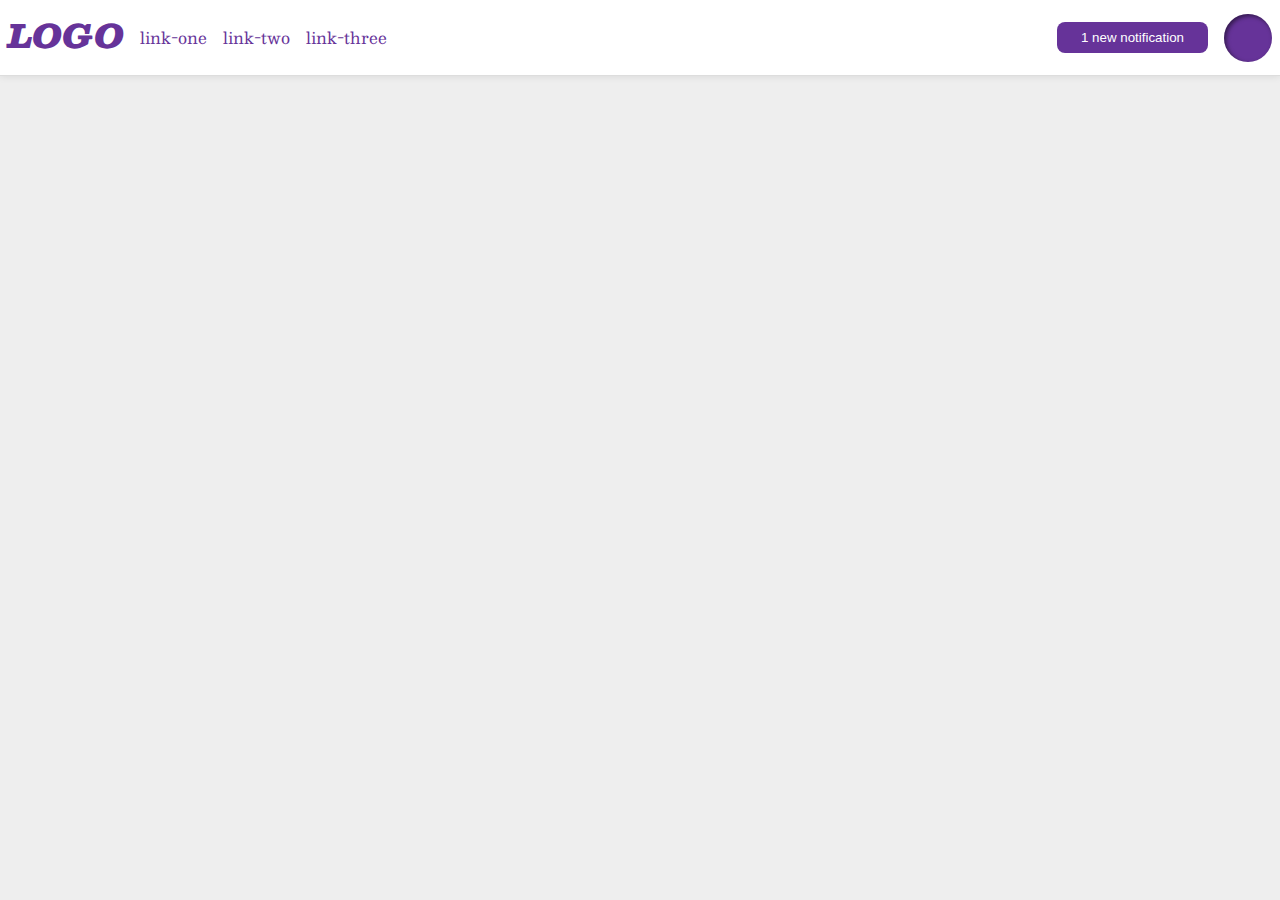
<file: flex/03-flex-header-2/index.html>
<!DOCTYPE html>
<html lang="en">
  <head>
    <meta charset="UTF-8">
    <meta http-equiv="X-UA-Compatible" content="IE=edge">
    <meta name="viewport" content="width=device-width, initial-scale=1.0">
    <title>Flex Header 2</title>
    <link rel="stylesheet" href="style.css">
  </head>
  <body>
    <div class="header">
      <div class="left">
        <div class="logo">
          LOGO
        </div>
        <ul class="links">
          <li><a href="https://google.com">link-one</a></li>
          <li><a href="https://google.com">link-two</a></li>
          <li><a href="https://google.com">link-three</a></li>
        </ul>
      </div>
      <div class="right">  
        <button class="notifications">
          1 new notification
        </button>
        <div class="profile-image"></div>
      </div>
    </div>
  </body>
</html>
</file>
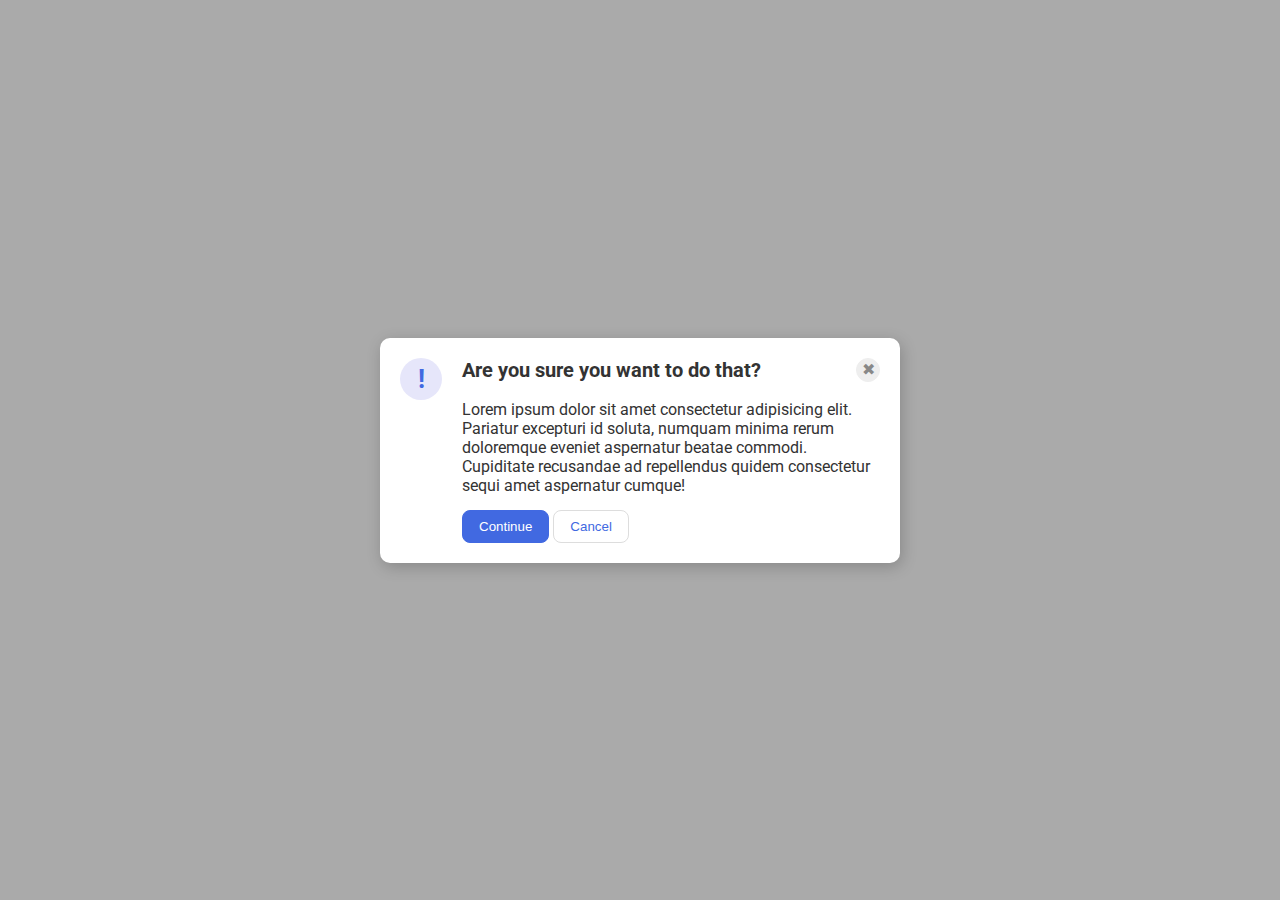
<file: flex/05-flex-modal/index.html>
<!DOCTYPE html>
<html lang="en">
  <head>
    <meta charset="UTF-8">
    <meta http-equiv="X-UA-Compatible" content="IE=edge">
    <meta name="viewport" content="width=device-width, initial-scale=1.0">
    <link rel="stylesheet" href="style.css">
    <title>Modal</title>
  </head>
  <body>
    <div class="modal">
      <div class="contents">
        <div class="upper">
          <div class="icon">!</div>
            <div class="header">Are you sure you want to do that?</div>
            <button class="close-button">✖</button>
        </div>
          <div class="lower">
            <div class="text">Lorem ipsum dolor sit amet consectetur adipisicing elit. Pariatur excepturi id soluta, numquam minima rerum doloremque eveniet aspernatur beatae commodi. Cupiditate recusandae ad repellendus quidem consectetur sequi amet aspernatur cumque!</div>
            <button class="continue">Continue</button>
            <button class="cancel">Cancel</button>
          </div>
      </div>
    </div>
  </body>
</html>
</file>
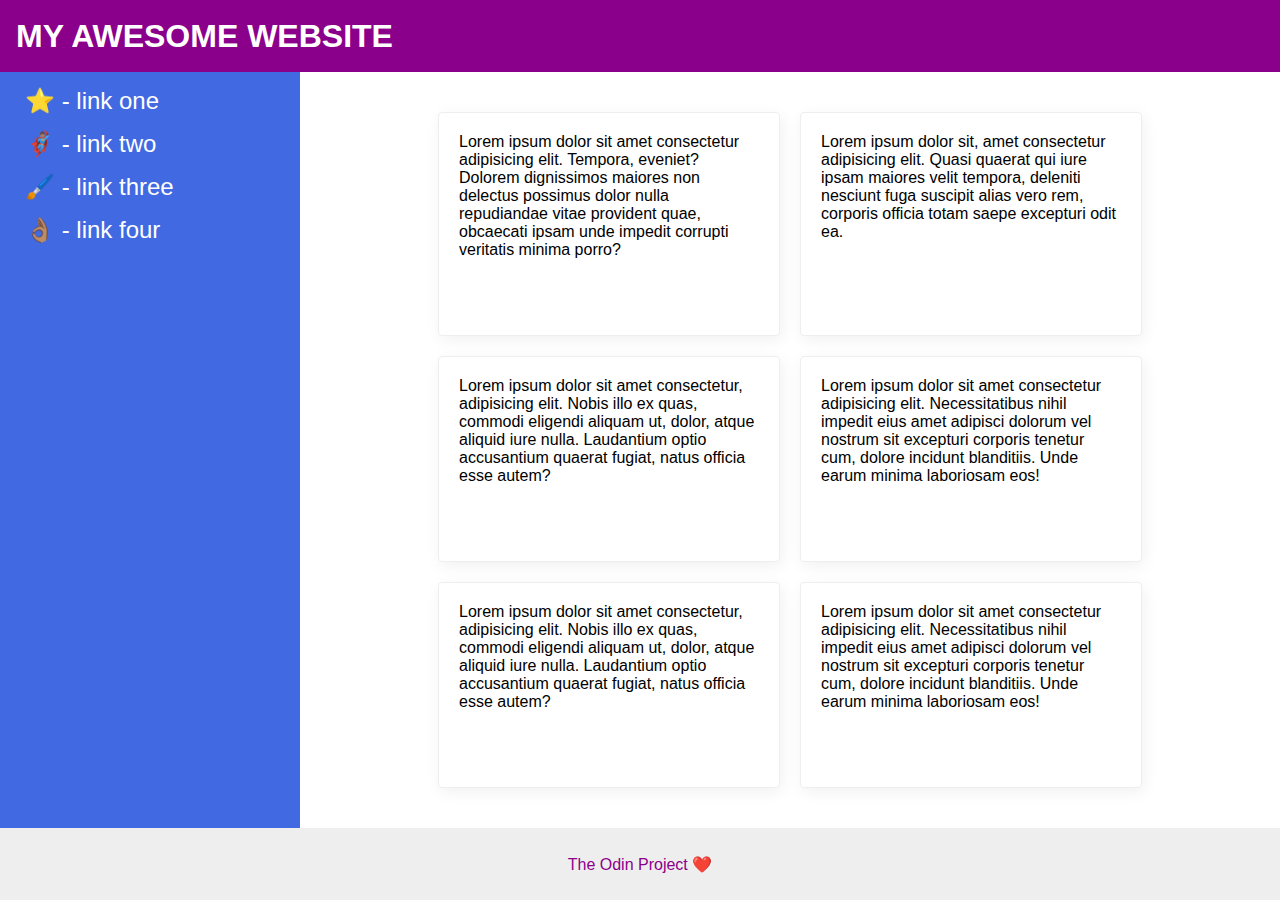
<file: flex/07-flex-layout-2/index.html>
<!DOCTYPE html>
<html lang="en">
  <head>
    <meta charset="UTF-8">
    <meta http-equiv="X-UA-Compatible" content="IE=edge">
    <meta name="viewport" content="width=device-width, initial-scale=1.0">
    <title>The Holy Grail</title>
    <link rel="stylesheet" href="style.css">
  </head>
  <body>
    <div class="header">
      MY AWESOME WEBSITE
    </div>
    <div class="sidebarcards">
      <div class="sidebar">
        <ul>
          <li><a href="#">⭐ - link one</a></li>
          <li><a href="#">🦸🏽‍♂️ - link two</a></li>
          <li><a href="#">🖌️ - link three</a></li>
          <li><a href="#">👌🏽 - link four</a></li>
        </ul>
      </div>

      <div class="cards">
        <div class="card">Lorem ipsum dolor sit amet consectetur adipisicing elit. Tempora, eveniet? Dolorem dignissimos maiores non delectus possimus dolor nulla repudiandae vitae provident quae, obcaecati ipsam unde impedit corrupti veritatis minima porro?</div>
        <div class="card">Lorem ipsum dolor sit, amet consectetur adipisicing elit. Quasi quaerat qui iure ipsam maiores velit tempora, deleniti nesciunt fuga suscipit alias vero rem, corporis officia totam saepe excepturi odit ea.</div>
        <div class="card">Lorem ipsum dolor sit amet consectetur, adipisicing elit. Nobis illo ex quas, commodi eligendi aliquam ut, dolor, atque aliquid iure nulla. Laudantium optio accusantium quaerat fugiat, natus officia esse autem?</div>
        <div class="card">Lorem ipsum dolor sit amet consectetur adipisicing elit. Necessitatibus nihil impedit eius amet adipisci dolorum vel nostrum sit excepturi corporis tenetur cum, dolore incidunt blanditiis. Unde earum minima laboriosam eos!</div>
        <div class="card">Lorem ipsum dolor sit amet consectetur, adipisicing elit. Nobis illo ex quas, commodi eligendi aliquam ut, dolor, atque aliquid iure nulla. Laudantium optio accusantium quaerat fugiat, natus officia esse autem?</div>
        <div class="card">Lorem ipsum dolor sit amet consectetur adipisicing elit. Necessitatibus nihil impedit eius amet adipisci dolorum vel nostrum sit excepturi corporis tenetur cum, dolore incidunt blanditiis. Unde earum minima laboriosam eos!</div>
      </div>
    </div>
    
    <div class="footer">
      The Odin Project ❤️
    </div>
  </body>
</html>
</file>
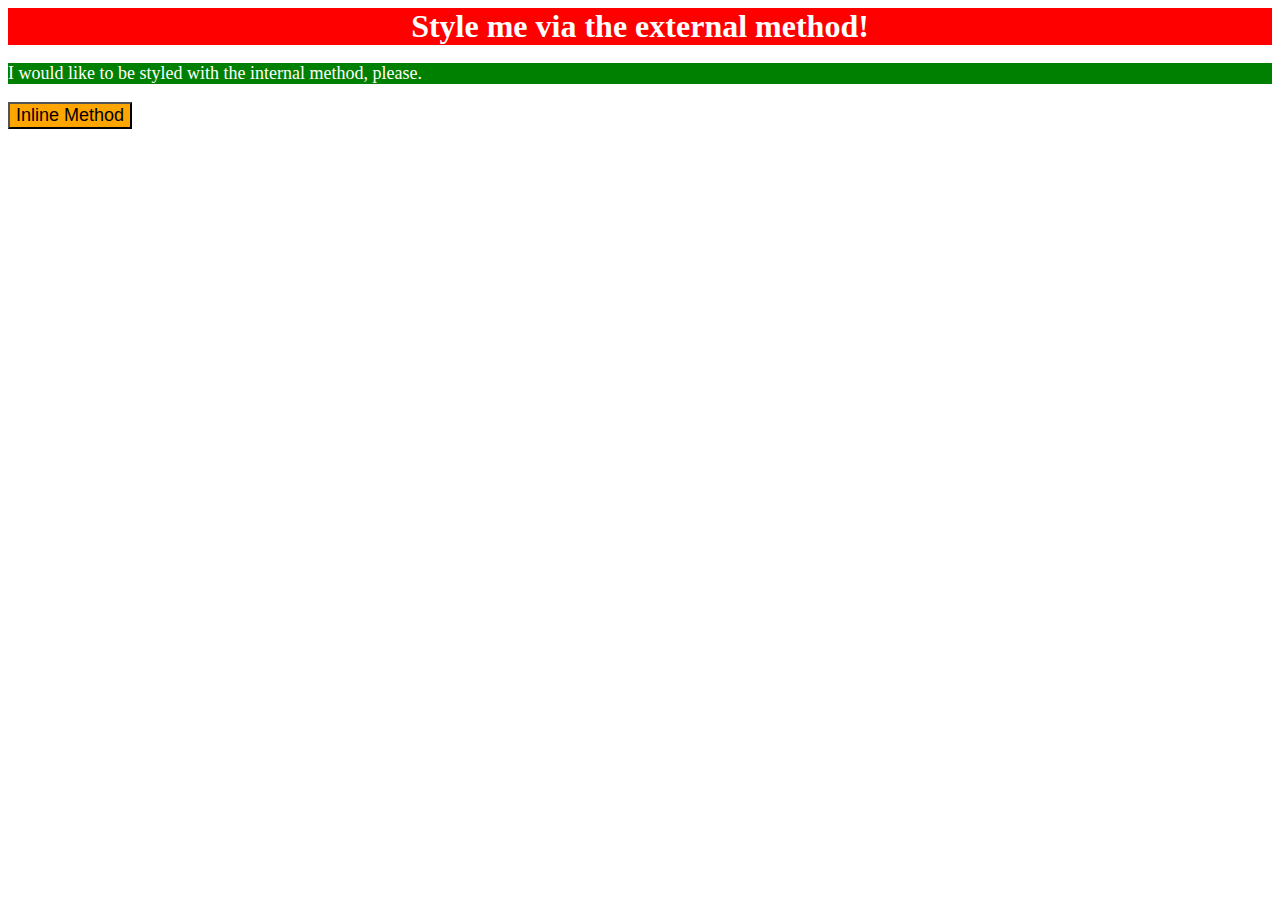
<file: foundations/01-css-methods/index.html>
<!DOCTYPE html>
<html lang="en">
  <head>
    <meta charset="UTF-8">
    <meta http-equiv="X-UA-Compatible" content="IE=edge">
    <meta name="viewport" content="width=device-width, initial-scale=1.0">
    <link rel="stylesheet" href="styles.css">
    <title>Methods for Adding CSS</title>
    <style>
      p { 
      background-color: green;
      color: white;
      font-size: 18px;
      }

    </style>

  </head>
  <body>
    <div>Style me via the external method!</div>
    <p>I would like to be styled with the internal method, please.</p>
    <button style="background-color: orange; font-size: 18px;">Inline Method</button>
  </body>
</html>
</file>
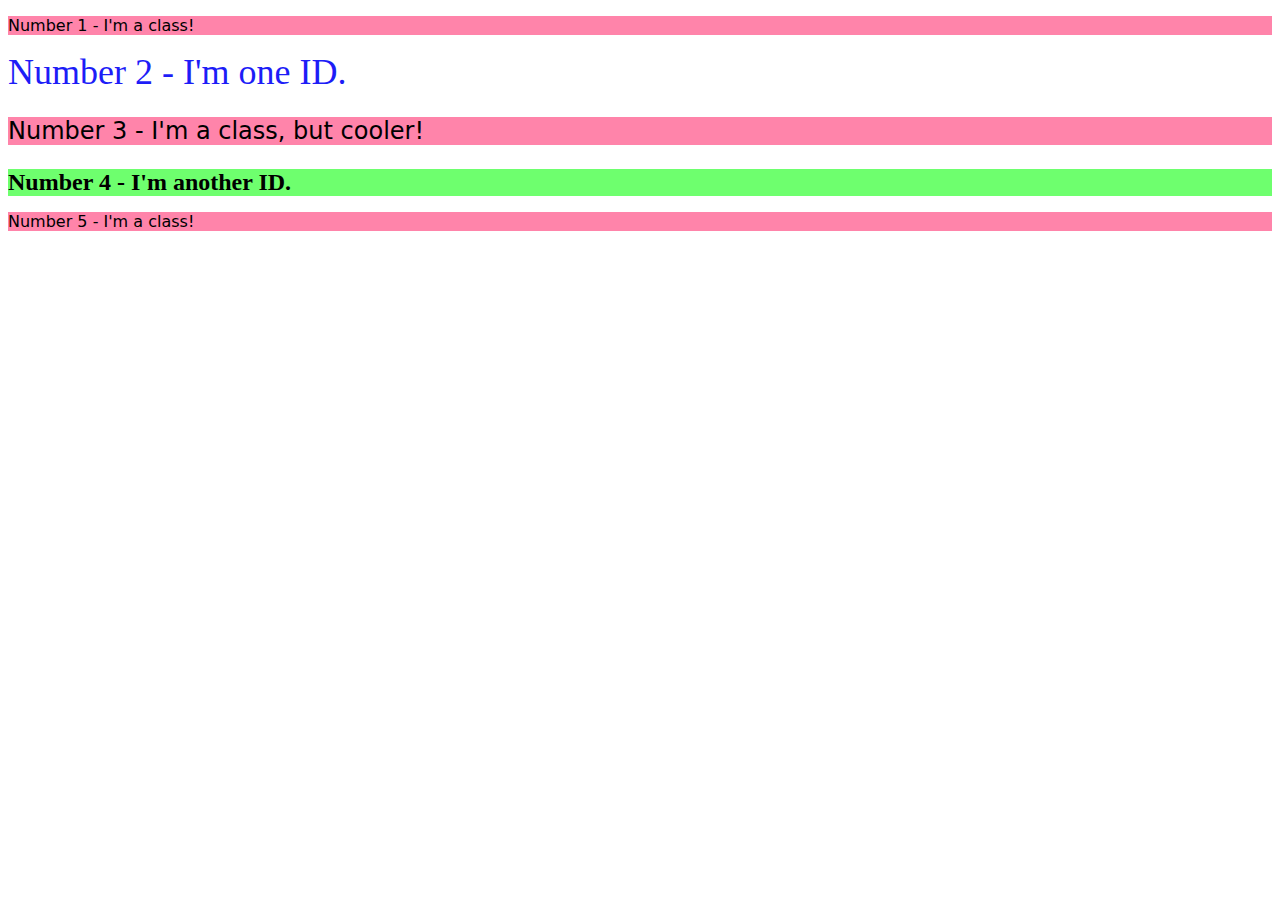
<file: foundations/02-class-id-selectors/index.html>
<!DOCTYPE html>
<html lang="en">
  <head>
    <meta charset="UTF-8">
    <meta http-equiv="X-UA-Compatible" content="IE=edge">
    <meta name="viewport" content="width=device-width, initial-scale=1.0">
    <title>Class and ID Selectors</title>
    <link rel="stylesheet" href="style.css">
  </head>
  <body>
    <p class="odd">Number 1 - I'm a class!</p>
    <div id="second">Number 2 - I'm one ID.</div>
    <p class="odd" id="third">Number 3 - I'm a class, but cooler!</p>
    <div id="fourth">Number 4 - I'm another ID.</div>
    <p class="odd">Number 5 - I'm a class!</p>
  </body>
</html>
</file>
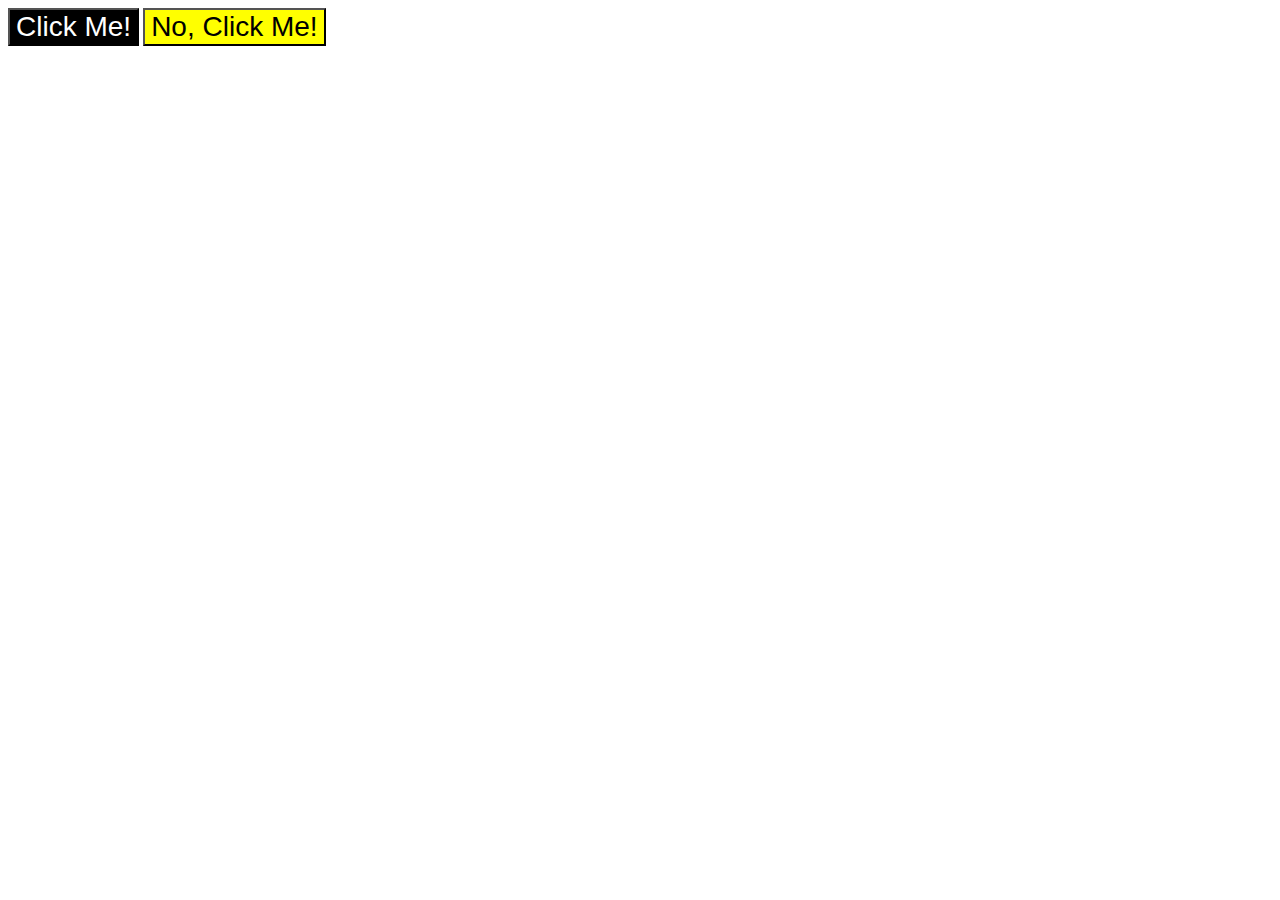
<file: foundations/03-grouping-selectors/index.html>
<!DOCTYPE html>
<html lang="en">
  <head>
    <meta charset="UTF-8">
    <meta http-equiv="X-UA-Compatible" content="IE=edge">
    <meta name="viewport" content="width=device-width, initial-scale=1.0">
    <title>Grouping Selectors</title>
    <link rel="stylesheet" href="style.css">
  </head>
  <body>
    <button class="button1">Click Me!</button>
    <button class="button2">No, Click Me!</button>
  </body>
</html>
</file>
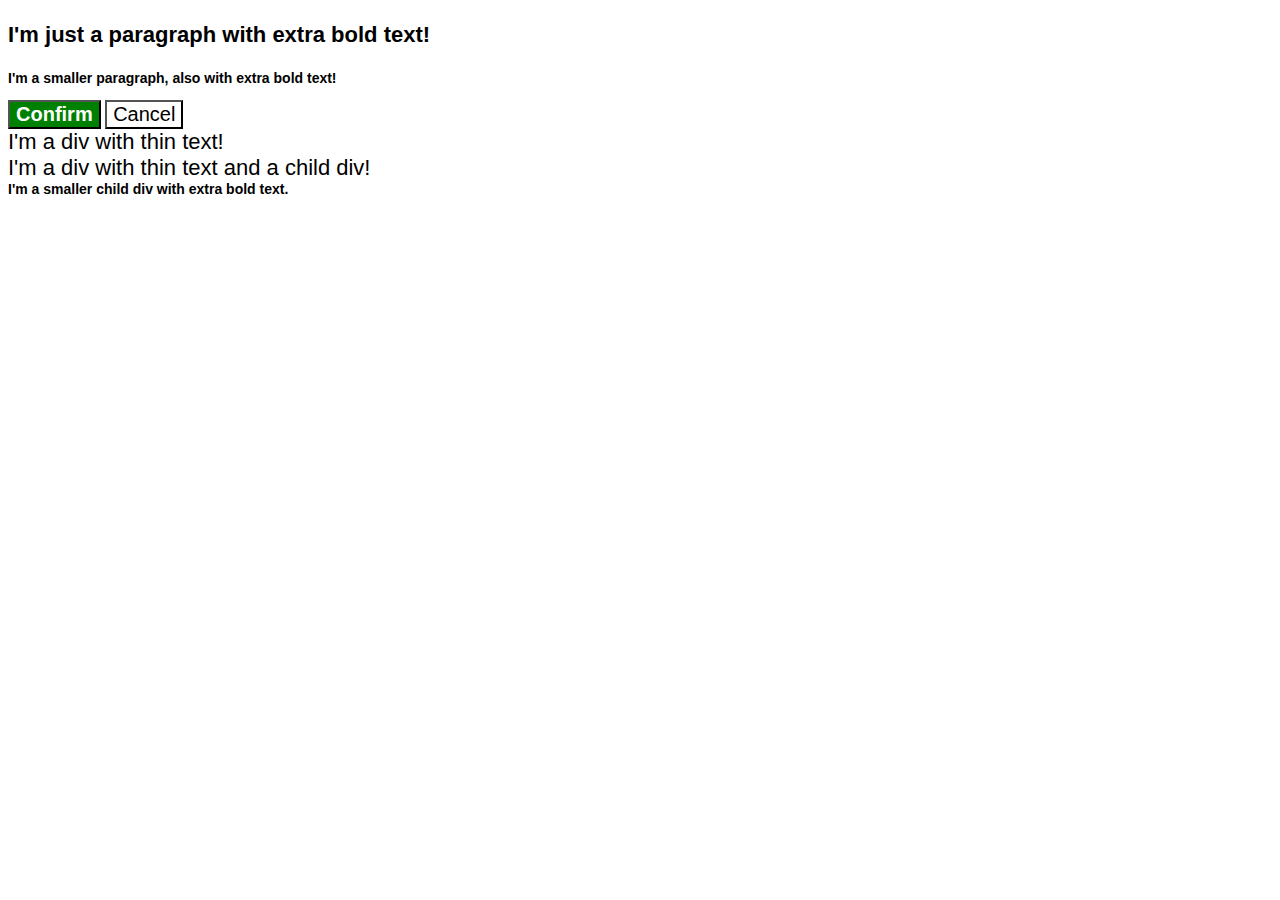
<file: foundations/06-cascade-fix/index.html>
<!DOCTYPE html>
<html lang="en">
  <head>
    <meta charset="UTF-8">
    <meta http-equiv="X-UA-Compatible" content="IE=edge">
    <meta name="viewport" content="width=device-width, initial-scale=1.0">
    <title>Fix the Cascade</title>
    <link rel="stylesheet" href="style.css">
  </head>
  <body>
    <p class="para">I'm just a paragraph with extra bold text!</p>
    <p class="para small-para">I'm a smaller paragraph, also with extra bold text!</p>

    <button id="confirm-button" class="button confirm">Confirm</button>
    <button id="cancel-button" class="button cancel">Cancel</button>

    <div class="text">I'm a div with thin text!</div>
    <div class="text">I'm a div with thin text and a child div!
      <div class="text" id="child">I'm a smaller child div with extra bold text.</div>
    </div>
  </body>
</html>
</file>
<file: flex/03-flex-header-2/style.css>
/* this is some magical font-importing.  
you'll learn about it later. */
@import url('https://fonts.googleapis.com/css2?family=Besley:ital,wght@0,400;1,900&display=swap');

body {
  margin: 0;
  background: #eee;
  font-family: Besley, serif;
}

.header {
  background: white;
  border-bottom: 1px solid #ddd;
  box-shadow: 0 0 8px rgba(0,0,0,.1);
  display: flex;
  padding: 8px;
}

.left {
  margin-right: auto;
  display: flex;
}

.right {
  align-items: center;
  display: flex;
  gap: 16px;
}

.profile-image {
  background: rebeccapurple;
  box-shadow: inset 2px 2px 4px rgba(0,0,0,.5);
  border-radius: 50%;
  width: 48px;
  height: 48px;
  display: inline-flex;
  flex-shrink: 0;
}

.logo {
  color: rebeccapurple;
  font-size: 32px;
  font-weight: 900;
  font-style: italic;
  display: inline;
}

button {
  border: none;
  border-radius: 8px;
  background: rebeccapurple;
  color: white;
  padding: 8px 24px;
}

a {
  /* this removes the line under our links */
  text-decoration: none;
  color: rebeccapurple;
}

ul {
  list-style-type: none;
  display: inline-flex;
  gap: 16px;
  padding-left: 16px;
}
</file>
<file: flex/05-flex-modal/style.css>
@import url('https://fonts.googleapis.com/css2?family=Roboto:wght@400;700&display=swap');

html, body {
  height: 100%;
}

body {
  font-family: Roboto, sans-serif;
  margin: 0;
  background: #aaa;
  color: #333;
  /* I'll give you this one for free lol */
  display: flex;
  align-items: center;
  justify-content: center;
}

.modal {
  background: white;
  width: 480px;
  border-radius: 10px;
  box-shadow: 2px 4px 16px rgba(0,0,0,.2);
  padding: 20px;
}

.contents {

}

.upper {
  text-wrap: wrap;
  align-items: flex-start;
  display: flex;
  gap: 20px;
  font-weight: bold;
  font-size: 20px;
}

.text {
padding-bottom: 15px;
}

.lower {
  padding-left: 62px;
}


.icon {
  color: royalblue;
  font-size: 26px;
  font-weight: 700;
  background: lavender;
  width: 42px;
  height: 42px;
  border-radius: 50%;
  display: flex;
  align-items: center;
  justify-content: center;
}

.close-button {
  background: #eee;
  border-radius: 50%;
  color: #888;
  font-weight: 400;
  font-size: 16px;
  height: 24px;
  width: 24px;
  display: flex;
  align-items: center;
  justify-content: center;
  border: 1px solid #eee;
  padding: 0;
  margin-left: auto;
}

button {
  cursor: pointer;
  padding: 8px 16px;
  border-radius: 8px;
}

button.continue {
  background: royalblue;
  border: 1px solid royalblue;
  color: white;
}

button.cancel {
  background: white;
  border: 1px solid #ddd;
  color: royalblue;
}
</file>
<file: flex/07-flex-layout-2/style.css>
body {
  font-family: -apple-system, BlinkMacSystemFont, 'Segoe UI', Roboto, Oxygen, Ubuntu, Cantarell, 'Open Sans', 'Helvetica Neue', sans-serif;
  margin: 0;
  min-height: 100vh;
  display: flex;
  flex-direction: column;
}

.header {
  height: 72px;
  background: darkmagenta;
  color: white;
  font-size: 32px;
  font-weight: 900;
  display: flex;
  align-items: center;
  padding-left: 16px;
}

.footer {
  height: 72px;
  background: #eee;
  color: darkmagenta;
  display: flex;
  margin-top: auto;
  justify-content: center;
  align-items: center;
}

.sidebar {
  max-width: 300px;
  min-width: 300px;
  background: royalblue;
  box-sizing: border-box;
  display: flex;
  flex-direction: column;
  flex: 1 0 auto;
}

.card {
  border: 1px solid #eee;
  box-shadow: 2px 4px 16px rgba(0,0,0,.06);
  border-radius: 4px;
  margin: 10px;
  padding:20px;
  width: 300px;
}

.cards {
  display: flex;
  padding:30px;
  flex-direction: row;
  flex-wrap: wrap;
  justify-content: center;
}

.sidebarcards {
  display: inline-flex;
  flex-grow: 1;
}

a {
  text-decoration: none;
  color: white;
  font-size: 24px;
}

li {
  list-style-type: none;
  margin: 15px;
}

ul {
  padding-left: 10px;
  margin-top: 0px;
}
</file>
<file: foundations/01-css-methods/styles.css>
div{
    background-color: red;
    color: white;
    font-size: 32px;
    text-align: center;
    font-weight: bold;
}
</file>
<file: foundations/02-class-id-selectors/style.css>
.odd {
    background-color: #ff84aa;
    font-family: Verdana, 'DejaVu Sans', sans-serif;
}

#second {
    color: rgb(29, 29, 247);
    font-size: 36px;
}

#third {
    font-size: 24px;
}

#fourth {
    font-size: 24px;
    background-color: rgb(110, 255, 110);
    font-weight: bold;
}
</file>
<file: foundations/03-grouping-selectors/style.css>
.button1,
.button2 {
    font-size: 28px;
    font-family: Helvetica, 'Times New Roman', sans-serif;
}

.button1 {
    background-color: black;
    color: white;
}

.button2 {
    background-color: yellow;
}
</file>
<file: foundations/06-cascade-fix/style.css>
body {
  font-family: Arial, Helvetica, sans-serif;
}

.para {
  font-size: 22px;
}

.para,
.small-para {
  color: hsl(0, 0%, 0%);
  font-weight: 800;
}

.small-para {
  font-size: 14px;
  font-weight: 800;
}


#confirm-button {
  background: green;
  color: white;
  font-weight: bold;
} 

.button {
  background-color: rgb(255, 255, 255);
  color: rgb(0, 0, 0);
  font-size: 20px;
}

#child {
  color: rgb(0, 0, 0);
  font-weight: 800;
  font-size: 14px;
}

div.text {
  color: rgb(0, 0, 0);
  font-size: 22px;
  font-weight: 100;
}
</file>
